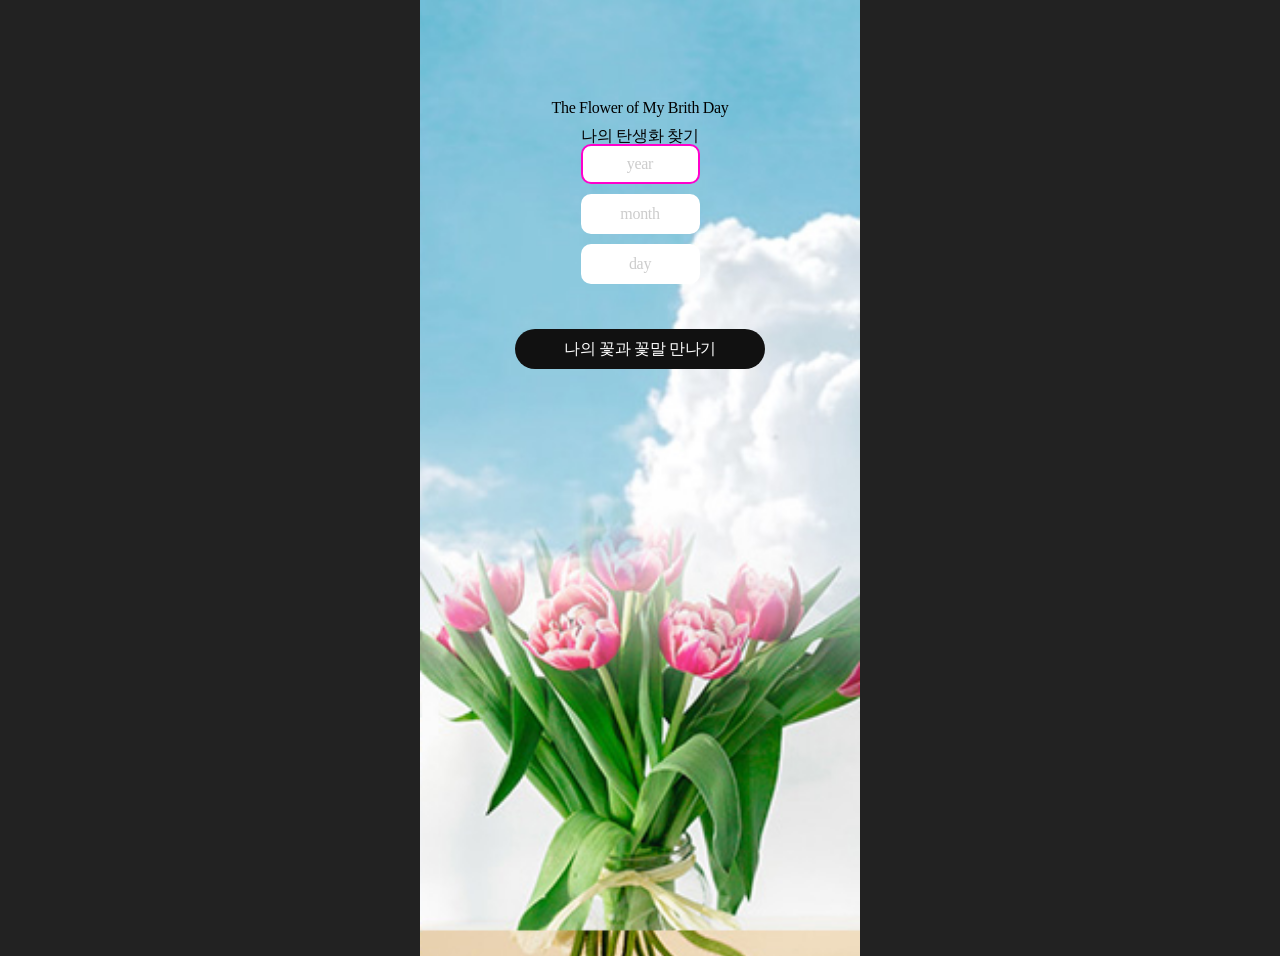
<file: index.html>
<!DOCTYPE html>
<html lang="ko">
<head>
    <meta charset="UTF-8">
    <meta name="viewport" content="width=device-width, initial-scale=1.0">
    <meta name="description" content="">
    <meta name="keywords" content="">
    <title>나의 탄생화 찾기</title>
    <link rel="shortcut icon" href="./images/favicon.png" type="image/x-icon">
    <link rel="stylesheet" href="./styles/reset.css">
    <link rel="stylesheet" href="./styles/index.css">
    <script src="./scripts/index.js" defer></script>
</head>
<body>
    <div id="wrap">
        <div id="title">
            <p>The Flower of My Brith Day</p>
            <h1>나의 <span>탄생화</span> 찾기</h1>
        </div>
        <form action="#" method="get" id="birthday_frm">
            <input autofocus type="text" name="user_year" placeholder="year" id="user_year">
            <input type="text" name="user_month" placeholder="month" id="user_month">
            <input type="text" name="user_day" placeholder="day" id="user_day">
            <!-- <button onclick="window.location.href='./result.html'" type="button" id="birthday_btn">나의 꽃과 꽃말 만나기</button> -->
            <button type="button" id="birthday_btn">나의 꽃과 꽃말 만나기</button>
        </form>
        <p class="error_msg1 error_msg">태어난 년도를 입력해주세요.</p>
        <p class="error_msg2 error_msg">태어난 달을 입력해주세요.</p>
        <p class="error_msg3 error_msg">태어난 날을 입력해주세요.</p>
        <p class="error_msg4 error_msg">숫자로만 입력해주세요.</p>
        <!-- <ol id="contents">
            <li class="year">year</li>
            <li class="month">month</li>
            <li class="day">day</li>
        </ol>
        <a href="./result.html" class="birthday_btn">나의 꽃과 꽃말 만나기</a> -->
    </div>
</body>
</html>
</file>
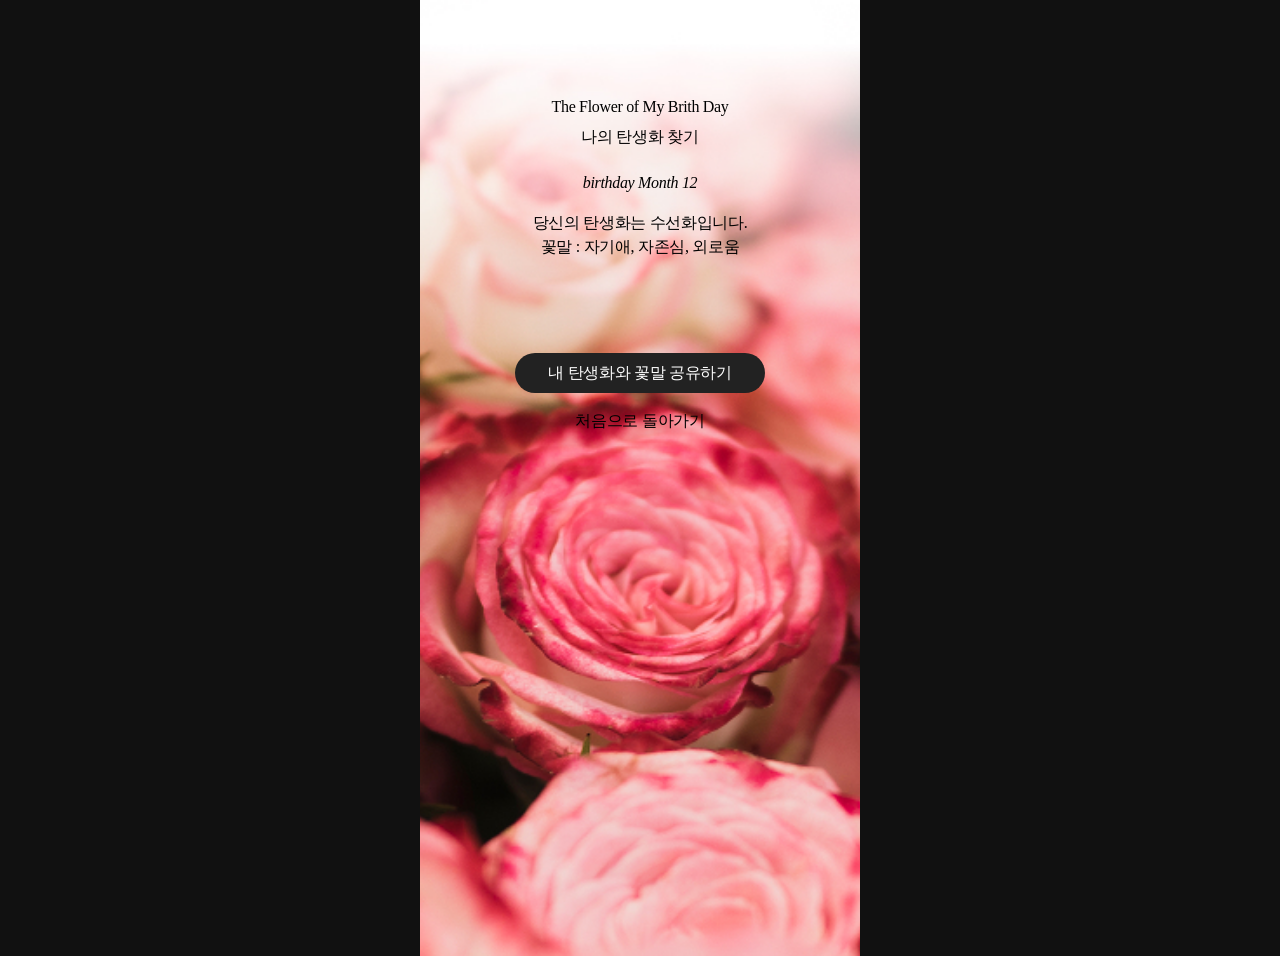
<file: result.html>
<!DOCTYPE html>
<html lang="ko">
<head>
    <meta charset="UTF-8">
    <meta name="viewport" content="width=device-width, initial-scale=1.0">
    <meta name="description" content="">
    <meta name="keywords" content="">
    <title>나의 탄생화 찾기</title>
    <link rel="shortcut icon" href="./images/favicon.png" type="image/x-icon">
    <!-- <link href="https://hangeul.pstatic.net/hangeul_static/css/maru-buri.css" rel="stylesheet"> -->
    <link rel="stylesheet" href="./styles/reset.css">
    <link rel="stylesheet" href="./styles/result.css">
</head>
<body>
    <div id="wrap">
        <div id="title">
            <p>The Flower of My Brith Day</p>
            <h1>나의 탄생화 찾기</h1>
        </div>
        <div id="contents">
            <p class="user_month">birthday Month 12</p>
            <p class="result">
                당신의 탄생화는 수선화입니다.<br>
                꽃말 : 자기애, 자존심, 외로움
            </p>
        </div>
        <button type="button" id="share_btn" onclick="window.location.href='https://www.kakaocorp.com/page/'">내 탄생화와 꽃말 공유하기</button>
        <a href="./index.html" class="back">처음으로 돌아가기</a>
    </div>
</body>
</html>
</file>
<file: styles/index.css>
body {background-color:#222;}
#wrap {
    background-color:#fff;
    width:440px; height:956px;
    margin: 0 auto;
    background-image:url(../images/bg1.jpg);
    background-size:200% auto;/* w h */
    background-repeat:no-repeat;/* 화면보다 이미지가 작을 때 */
    background-position:right center;/* x y */
    padding:100px 0 0;
    text-align:center;
}
#wrap #title {}
#wrap #title p {
    margin-bottom:12px;
}
#wrap #title h1 {}
#wrap #title h1 span {}
#wrap #birthday_frm {}
#wrap #birthday_frm > * {
    display:block;
    margin:0 auto;
}
#wrap #birthday_frm input {
    width:119px; height:40px;
    text-align:center;
    border-radius:10px;
    color:#000;
}
#wrap #birthday_frm input::placeholder {color:#ccc;}
#wrap #birthday_frm input:focus {border:2px solid #f0c;}
#wrap #birthday_frm #user_year {margin-bottom:10px;}
#wrap #birthday_frm #user_month {margin-bottom:10px;}
#wrap #birthday_frm #user_day {margin-bottom:45px;}
#wrap #birthday_frm #birthday_btn {
    width:250px; height:40px; 
    background-color:#111; color:#fff; border-radius:20px;
}
#wrap #birthday_frm #birthday_btn:hover {
    background-color:#555;
}
#wrap .error_msg {
    font-size:0.75rem; color:#f00; 
    font-family:'맑은 고딕', sans-serif;
    line-height:2; font-weight:600;
    display:none;/* 초기 숨기기 */
}
</file>
<file: styles/result.css>
body {background-color: #111;}
#wrap {
    width:440px; height:956px; margin:0 auto;
    background-image:url(../images/bg3.jpg);
    background-size:170% auto;
    background-position:center bottom;
    text-align:center;
    padding-top:99px;/* #wrap > #title */
}
#wrap #title {
    margin:0 0 30px; /* #title + #contents */
}
#wrap #title p {
    margin:0 0 14px;/* p + h1 */
}
#wrap #title h1 {
    font-family:'MaruBuri-B', serif;
}
#wrap #contents {
    margin:0 0 94px;/* #contents + button */
}
#wrap #contents p {}
#wrap #contents .user_month {
    margin-bottom:20px;/* p+p */
    font-style:italic;
}
#wrap #contents .result {
    line-height:1.5;/* 행간 150% */
}
#wrap #share_btn,
#wrap .back {display:block;}
#wrap #share_btn {
    background-color:#222; color:#fff;
    margin:0 auto 20px;
    width:250px; line-height:40px;
    border-radius:20px;
}
#wrap #share_btn:hover {color:#ff0; border-radius:10px;}
#wrap .back {}
#wrap .back:hover {text-decoration: underline;}
</file>
